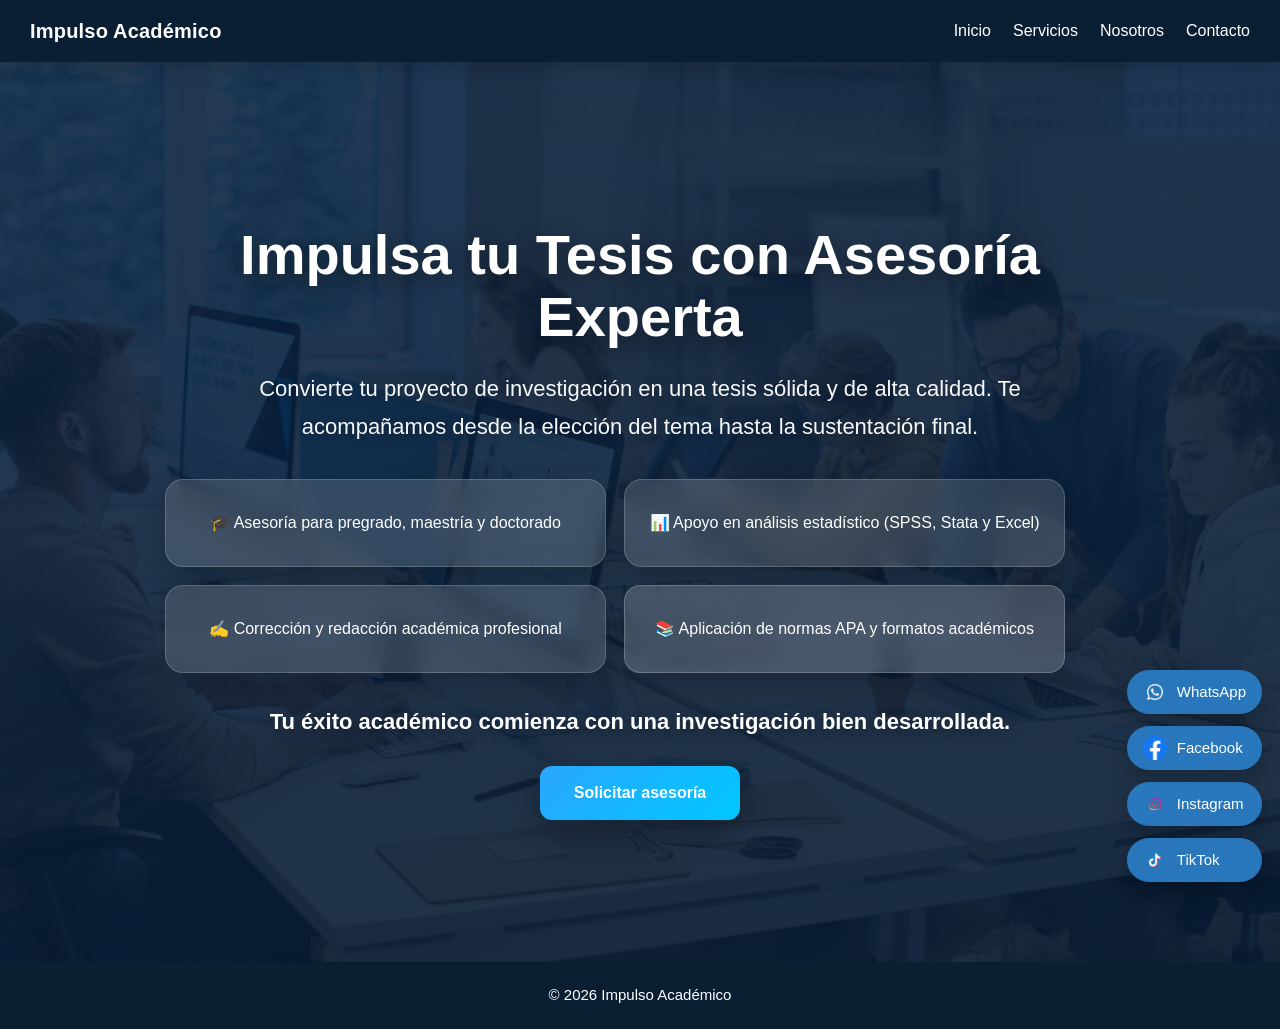
<file: index.html>
<!DOCTYPE html>
<html lang="es">
<head>
  <meta charset="UTF-8">
  <meta name="viewport" content="width=device-width, initial-scale=1.0">
  <link rel="icon" type="image/x-icon" href="img/iconito.png">
  <title>Impulso Académico</title>
  <link rel="stylesheet" href="css/style.css">
</head>
<body>

  <header class="header">
    <div class="logo">Impulso Académico</div>
    <nav>
      <ul class="nav-links">
        <li><a href="index.html">Inicio</a></li>
        <li><a href="servicios.html">Servicios</a></li>
        <li><a href="nosotros.html">Nosotros</a></li>
        <li><a href="contacto.html">Contacto</a></li>
      </ul>
      <button class="hamburger" onclick="toggleMenu()">☰</button>
    </nav>
  </header>

  <section class="hero">
    <div class="hero-content">

      <h1>Impulsa tu Tesis con Asesoría Experta</h1>

      <p class="hero-sub">
        Convierte tu proyecto de investigación en una tesis sólida y de alta calidad.
        Te acompañamos desde la elección del tema hasta la sustentación final.
      </p>

      <div class="hero-beneficios">
        <div class="beneficio">
          🎓 Asesoría para pregrado, maestría y doctorado
        </div>

        <div class="beneficio">
          📊 Apoyo en análisis estadístico (SPSS, Stata y Excel)
        </div>

        <div class="beneficio">
          ✍️ Corrección y redacción académica profesional
        </div>

        <div class="beneficio beneficio-centro">
          📚 Aplicación de normas APA y formatos académicos
        </div>
      </div>

      <p class="hero-final">
        Tu éxito académico comienza con una investigación bien desarrollada.
      </p>

      <a href="contacto.html" class="btn-hero">Solicitar asesoría</a>

    </div>
  </section>

  <div class="social-float">
    <a href="https://wa.me/+51953697434" target="_blank">
      <img src="img/whasap.png" alt="WhatsApp">
      <span>WhatsApp</span>
    </a>

    <a href="https://www.facebook.com/profile.php?id=61586263905668" target="_blank">
      <img src="img/facebook1.png" alt="Facebook">
      <span>Facebook</span>
    </a>

    <a href="https://www.instagram.com/impulso_academico2026/" target="_blank">
      <img src="img/imstagram.png" alt="Instagram">
      <span>Instagram</span>
    </a>

    <a href="https://www.tiktok.com/@impulsoacademico00" target="_blank">
      <img src="img/titok.png" alt="TikTok">
      <span>TikTok</span>
    </a>
  </div>

  <footer class="footer">
    © 2026 Impulso Académico
  </footer>

  <script src="js/script.js"></script>
</body>
</html>
</file>
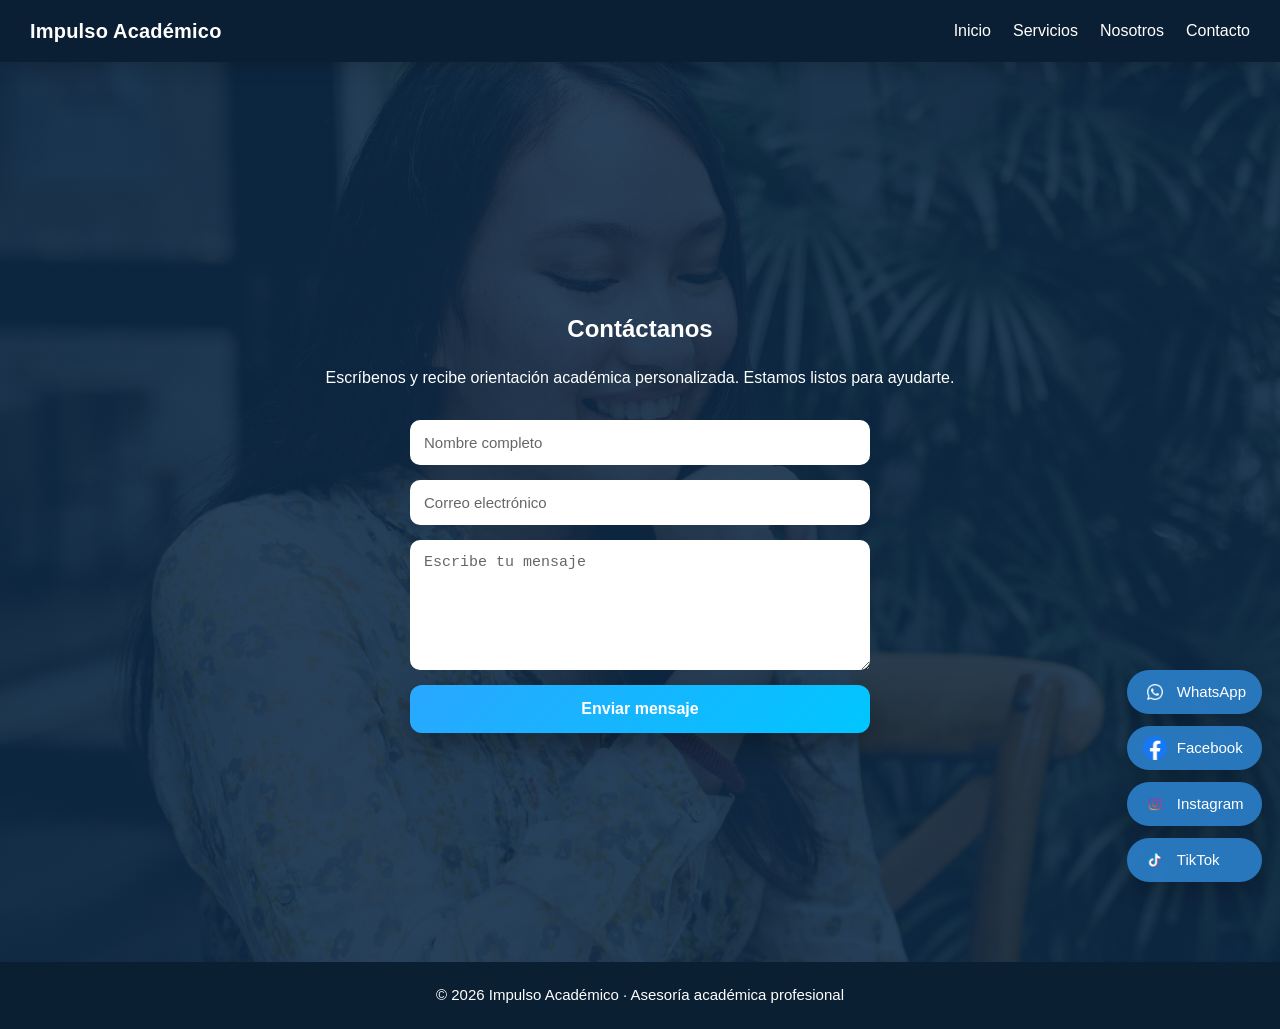
<file: contacto.html>
<!DOCTYPE html>
<html lang="es">
<head>
<meta charset="UTF-8">
<meta name="viewport" content="width=device-width, initial-scale=1.0">
<link rel="icon" type="image/x-icon" href="img/iconito.png">
<title>Contacto | Impulso Académico</title>
<link rel="stylesheet" href="css/style.css">
</head>
<body>


<header class="header">
  <div class="logo">Impulso Académico</div>
  <nav>
    <ul class="nav-links">
      <li><a href="index.html">Inicio</a></li>
      <li><a href="servicios.html">Servicios</a></li>
      <li><a href="nosotros.html">Nosotros</a></li>
      <li><a href="contacto.html">Contacto</a></li>
    </ul>
    <button class="hamburger" onclick="toggleMenu()">☰</button>
  </nav>
</header>


<section class="contacto-bg">
  <div class="container">
    <h2>Contáctanos</h2>
    <p>
      Escríbenos y recibe orientación académica personalizada.
      Estamos listos para ayudarte.
    </p>

    <form class="contact-form" action="https://formspree.io/f/xgonlann" method="POST">
      <input type="text" name="nombre" placeholder="Nombre completo" required>
  
  <input type="email" name="email" placeholder="Correo electrónico" required>
  
  <textarea name="mensaje" placeholder="Escribe tu mensaje" required></textarea>
  
  <button type="submit" class="btn">Enviar mensaje</button>
    </form>
  </div>
</section>


<div class="social-float">
  <a href="https://wa.me/+51953697434">
    <img src="img/whasap.png"><span>WhatsApp</span>
  </a>
  <a href="https://www.facebook.com/profile.php?id=61586263905668">
    <img src="img/facebook1.png"><span>Facebook</span>
  </a>
  <a href="https://www.instagram.com/impulso_academico2026/">
    <img src="img/imstagram.png"><span>Instagram</span>
  </a>
  <a href="https://www.tiktok.com/@impulsoacademico00">
    <img src="img/titok.png"><span>TikTok</span>
  </a>
</div>


<footer class="footer">
  © 2026 Impulso Académico · Asesoría académica profesional
</footer>


<script src="js/script.js"></script>
</body>
</html>
</file>
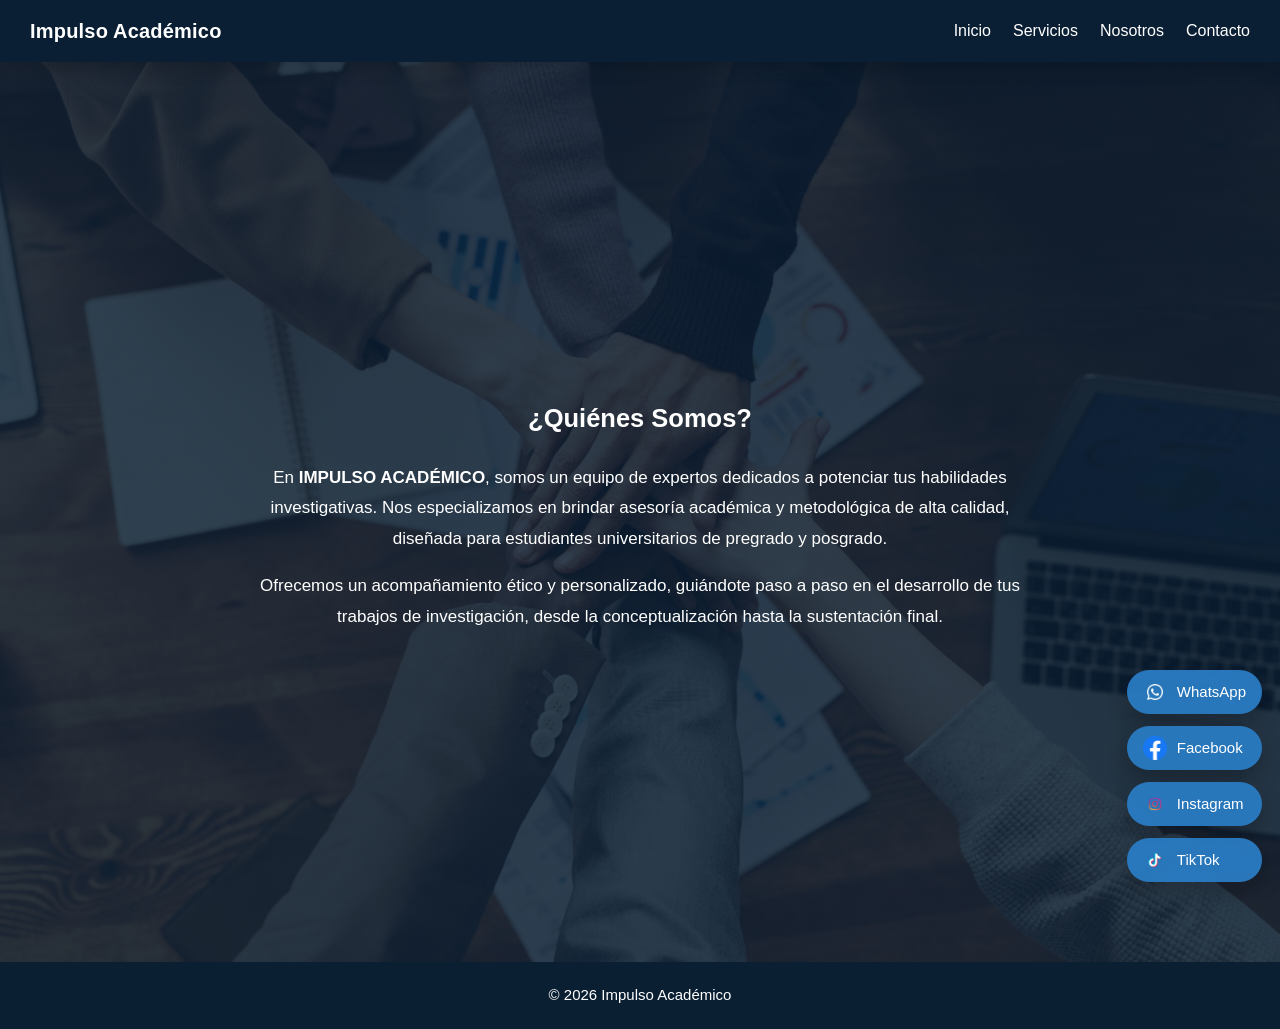
<file: nosotros.html>
<!DOCTYPE html>
<html lang="es"><head>
<meta charset="UTF-8"><meta name="viewport" content="width=device-width, initial-scale=1.0">
<link rel="icon" type="image/x-icon" href="img/iconito.png">
<title>Nosotros</title>
<link rel="stylesheet" href="css/style.css"></head>
<body>

<header class="header">
  <div class="logo">Impulso Académico</div>
  <nav>
    <ul class="nav-links">
      <li><a href="index.html">Inicio</a></li>
      <li><a href="servicios.html">Servicios</a></li>
      <li><a href="nosotros.html">Nosotros</a></li>
      <li><a href="contacto.html">Contacto</a></li>
    </ul>
    <button class="hamburger" onclick="toggleMenu()">☰</button>
  </nav>
</header>

<section class="nosotros-bg">
<div class="quienes">
<h2>¿Quiénes Somos?</h2>

<p>
En <strong>IMPULSO ACADÉMICO</strong>, somos un equipo de expertos dedicados a 
potenciar tus habilidades investigativas. Nos especializamos en brindar 
asesoría académica y metodológica de alta calidad, diseñada para estudiantes 
universitarios de pregrado y posgrado.
</p>

<p>
Ofrecemos un acompañamiento ético y personalizado, guiándote paso a paso 
en el desarrollo de tus trabajos de investigación, desde la conceptualización 
hasta la sustentación final.
</p>
</div>
</section>

<div class="social-float">
  <a href="https://wa.me/+51953697434">
    <img src="img/whasap.png"><span>WhatsApp</span>
  </a>
  <a href="https://www.facebook.com/profile.php?id=61586263905668">
    <img src="img/facebook1.png"><span>Facebook</span>
  </a>
  <a href="https://www.instagram.com/impulso_academico2026/">
    <img src="img/imstagram.png"><span>Instagram</span>
  </a>
  <a href="https://www.tiktok.com/@impulsoacademico00">
    <img src="img/titok.png"><span>TikTok</span>
  </a>
</div>
<footer class='footer'>© 2026 Impulso Académico</footer>
<script src="js/script.js"></script>
</body></html>
</file>
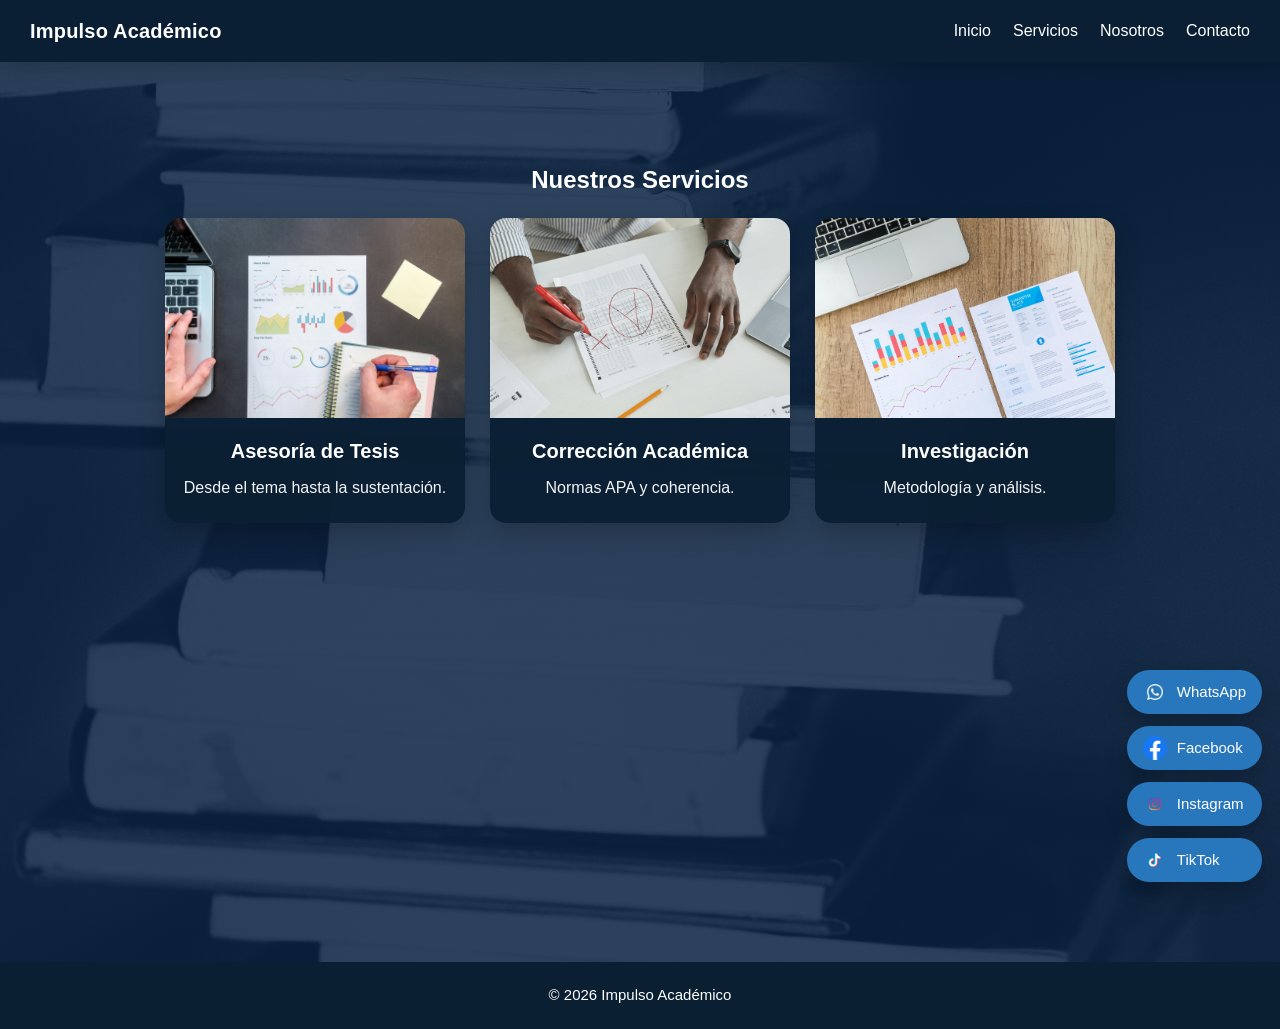
<file: servicios.html>
<!DOCTYPE html>
<html lang="es"><head>
<meta charset="UTF-8"><meta name="viewport" content="width=device-width, initial-scale=1.0">
<link rel="icon" type="image/x-icon" href="img/iconito.png">
<title>Servicios</title>
<link rel="stylesheet" href="css/style.css"></head>
<body>

<header class="header">
  <div class="logo">Impulso Académico</div>
  <nav>
    <ul class="nav-links">
      <li><a href="index.html">Inicio</a></li>
      <li><a href="servicios.html">Servicios</a></li>
      <li><a href="nosotros.html">Nosotros</a></li>
      <li><a href="contacto.html">Contacto</a></li>
    </ul>
    <button class="hamburger" onclick="toggleMenu()">☰</button>
  </nav>
</header>

<section class="services-section" >
 
<h2>Nuestros Servicios</h2>
<div class="cards">
<div class="card"><img src="img/serv1.jpg"><h3>Asesoría de Tesis</h3><p>Desde el tema hasta la sustentación.</p></div>
<div class="card"><img src="img/serv2.jpg"><h3>Corrección Académica</h3><p>Normas APA y coherencia.</p></div>
<div class="card"><img src="img/serv3.jpg"><h3>Investigación</h3><p>Metodología y análisis.</p></div>
</div>
</section>

<div class="social-float">
  <a href="https://wa.me/+51953697434">
    <img src="img/whasap.png"><span>WhatsApp</span>
  </a>
  <a href="https://www.facebook.com/profile.php?id=61586263905668">
    <img src="img/facebook1.png"><span>Facebook</span>
  </a>
  <a href="https://www.instagram.com/impulso_academico2026/">
    <img src="img/imstagram.png"><span>Instagram</span>
  </a>
  <a href="https://www.tiktok.com/@impulsoacademico00">
    <img src="img/titok.png"><span>TikTok</span>
  </a>
</div>
<footer class='footer'>© 2026 Impulso Académico</footer>
<script src="js/script.js"></script>
</body></html>
</file>
<file: css/style.css>
*{
  box-sizing:border-box;
}

html{
  scroll-behavior:smooth;
}

body{
  margin:0;
  font-family:Arial, Helvetica, sans-serif;
  background:#0E2A47;
  color:#fff;
  line-height:1.5;
}

/* ===== HEADER ===== */
.header{
  display:flex;
  justify-content:space-between;
  align-items:center;
  padding:16px 30px;
  background:rgba(11,31,51,0.92);
  backdrop-filter:blur(8px);
  -webkit-backdrop-filter:blur(8px);
  position:sticky;
  top:0;
  z-index:1000;
  box-shadow:0 4px 18px rgba(0,0,0,0.18);
}

.logo{
  font-size:20px;
  font-weight:700;
  letter-spacing:0.2px;
}

.nav-links{
  list-style:none;
  display:flex;
  gap:22px;
  margin:0;
  padding:0;
}

.nav-links a{
  color:#fff;
  text-decoration:none;
  font-weight:500;
  transition:opacity 0.25s ease;
}

.nav-links a:hover{
  opacity:0.8;
}

.hamburger{
  display:none;
  background:none;
  border:none;
  color:#fff;
  font-size:30px;
  cursor:pointer;
}

/* ===== CONTENEDORES ===== */
.container{
  max-width:1100px;
  width:100%;
  margin:0 auto;
}

.section{
  padding:80px 20px;
  text-align:center;
}

.intro{
  max-width:760px;
  margin:0 auto 40px;
  line-height:1.7;
  font-size:17px;
  opacity:0.95;
}

/* ===== HERO ===== */
.hero{
  min-height:100vh;
  display:flex;
  align-items:center;
  justify-content:center;
  padding:110px 20px 90px;
  background:
    linear-gradient(rgba(10,35,66,0.88), rgba(10,35,66,0.88)),
    url("../img/hero.jpg") center/cover no-repeat;
  color:#fff;
  text-align:center;
  position:relative;
  overflow:hidden;
}

.hero::before{
  content:"";
  position:absolute;
  inset:0;
  background:linear-gradient(to top, rgba(0,0,0,0.18), rgba(0,0,0,0.05));
  pointer-events:none;
}

.hero-content{
  position:relative;
  z-index:2;
  max-width:950px;
  width:100%;
  margin:0 auto;
}

.hero h1{
  font-size:56px;
  line-height:1.1;
  margin:0 0 22px;
  font-weight:800;
  text-shadow:0 6px 24px rgba(0,0,0,0.45);
  animation:fadeUp 0.8s ease;
}

.hero-sub{
  font-size:22px;
  line-height:1.75;
  max-width:860px;
  margin:0 auto 32px;
  opacity:0.97;
  text-shadow:0 3px 16px rgba(0,0,0,0.35);
  animation:fadeUp 1s ease;
}

.hero-beneficios{
  display:grid;
  grid-template-columns:repeat(2, 1fr);
  gap:18px;
  margin:30px 0;
  max-width:900px;
  margin-right:auto;
}

.beneficio{
  background:rgba(255,255,255,0.14);
  border:1px solid rgba(255,255,255,0.18);
  backdrop-filter:blur(10px);
  -webkit-backdrop-filter:blur(10px);
  border-radius:18px;
  padding:18px 20px;
  font-size:16px;
  line-height:1.5;
  box-shadow:0 12px 30px rgba(0,0,0,0.22);
  transition:all 0.3s ease;
  text-align:center;
  min-height:88px;
  display:flex;
  align-items:center;
  justify-content:center;
}

.beneficio:hover{
  transform:translateY(-4px);
  background:rgba(255,255,255,0.2);
  box-shadow:0 18px 36px rgba(0,0,0,0.28);
}

.beneficio-centro{
  grid-column:auto;
  max-width:100%;
  margin:0;
  background:rgba(255,255,255,0.18);
  border:1px solid rgba(255,255,255,0.2);
  padding:14px 18px;
  border-radius:16px;
  text-align:center;
  backdrop-filter:blur(10px);
  -webkit-backdrop-filter:blur(10px);
}

.hero-final{
  font-size:22px;
  font-weight:700;
  margin:32px 0 28px;
  line-height:1.5;
  text-shadow:0 3px 16px rgba(0,0,0,0.35);
  animation:fadeUp 1.2s ease;
}

.btn-hero,
.btn{
  display:inline-block;
  background:linear-gradient(135deg, #2aa7ff, #00c6ff);
  color:#fff;
  padding:15px 34px;
  border:none;
  border-radius:12px;
  text-decoration:none;
  font-weight:700;
  font-size:16px;
  transition:all 0.3s ease;
  cursor:pointer;
  box-shadow:0 12px 28px rgba(0,0,0,0.28);
}

.btn-hero:hover,
.btn:hover{
  transform:translateY(-3px) scale(1.04);
  box-shadow:0 18px 38px rgba(0,0,0,0.35);
  background:linear-gradient(135deg, #1898ef, #00b4e8);
}

.btn-hero{
  white-space:nowrap;
}

/* ===== SECCIONES CON FONDO ===== */
.nosotros-bg{
  min-height:100vh;
  display:flex;
  align-items:center;
  justify-content:center;
  text-align:center;
  padding:80px 20px;
  color:#fff;
  background:
    linear-gradient(rgba(11,31,51,.84), rgba(11,31,51,.84)),
    url("../img/nosotros.jpg") center/cover no-repeat;
}

.contacto-bg{
  min-height:100vh;
  display:flex;
  align-items:center;
  justify-content:center;
  text-align:center;
  padding:80px 20px;
  color:#fff;
  background:
    linear-gradient(rgba(14,42,71,.88), rgba(14,42,71,.88)),
    url("../img/contacto.jpg") center/cover no-repeat;
}

/* ===== SERVICIOS CON FONDO ===== */
.services-section{
  min-height:100vh;
  padding:80px 20px;
  text-align:center;
  color:#fff;
  background:
    linear-gradient(rgba(10,35,66,0.85), rgba(10,35,66,0.85)),
    url("../img/servicios.jpg") center/cover no-repeat;
}

/* ===== CARDS ===== */
.cards{
  display:flex;
  gap:25px;
  flex-wrap:wrap;
  justify-content:center;
}

.card{
  background:rgba(11,31,51,0.95);
  border-radius:16px;
  overflow:hidden;
  width:300px;
  box-shadow:0 10px 26px rgba(0,0,0,0.22);
  transition:transform 0.28s ease, box-shadow 0.28s ease;
}

.card:hover{
  transform:translateY(-6px);
  box-shadow:0 16px 30px rgba(0,0,0,0.24);
}

.card img{
  width:100%;
  height:200px;
  object-fit:cover;
  display:block;
}

.card h3{
  margin:18px 15px 10px;
  font-size:20px;
}

.card p{
  margin:0 15px 22px;
  line-height:1.55;
  opacity:0.95;
}

/* ===== QUIÉNES SOMOS ===== */
.quienes{
  max-width:760px;
  margin:auto;
  text-align:center;
  line-height:1.8;
  font-size:17px;
}

/* ===== FORMULARIO ===== */
.contact-form{
  max-width:460px;
  width:100%;
  margin:30px auto 0;
  display:flex;
  flex-direction:column;
  gap:15px;
}

.contact-form input,
.contact-form textarea{
  width:100%;
  padding:14px;
  border-radius:10px;
  border:none;
  outline:none;
  font-size:15px;
  background:#fff;
  color:#222;
}

.contact-form textarea{
  min-height:130px;
  resize:vertical;
}

.contact-form input::placeholder,
.contact-form textarea::placeholder{
  color:#666;
}

/* ===== REDES FLOTANTES ===== */
.social-float{
  position:fixed;
  right:18px;
  bottom:18px;
  display:flex;
  flex-direction:column;
  gap:12px;
  z-index:999;
}

.social-float a{
  display:flex;
  align-items:center;
  gap:10px;
  background:rgba(42,122,193,0.96);
  padding:10px 16px;
  border-radius:999px;
  color:#fff;
  text-decoration:none;
  box-shadow:0 10px 22px rgba(0,0,0,0.22);
  font-size:15px;
  font-weight:500;
  transition:transform 0.25s ease, background 0.25s ease;
}

.social-float a:hover{
  transform:translateY(-2px);
  background:#2175bb;
}

.social-float img{
  width:24px;
  height:24px;
  object-fit:contain;
  display:block;
  flex-shrink:0;
}

/* ===== FOOTER ===== */
.footer{
  text-align:center;
  padding:22px 20px;
  background:#0B1F33;
  font-size:15px;
}

/* ===== ANIMACIÓN ===== */
@keyframes fadeUp{
  from{
    opacity:0;
    transform:translateY(20px);
  }
  to{
    opacity:1;
    transform:translateY(0);
  }
}

/* ===== TABLET ===== */
@media (max-width: 992px){
  .hero h1{
    font-size:42px;
  }

  .hero-sub{
    font-size:18px;
  }

  .hero-final{
    font-size:18px;
  }
}

/* ===== MÓVIL ===== */
@media (max-width: 768px){

  .header{
    padding:15px 18px;
  }

  .logo{
    font-size:18px;
  }

  .nav-links{
    display:none;
    flex-direction:column;
    background:#0B1F33;
    position:absolute;
    right:15px;
    top:70px;
    padding:15px;
    border-radius:12px;
    box-shadow:0 14px 28px rgba(0,0,0,0.25);
  }

  .nav-links.active{
    display:flex;
  }

  .hamburger{
    display:block;
  }

  .hero{
    min-height:auto;
    padding:100px 18px 140px;
  }

  .hero h1{
    font-size:34px;
    line-height:1.18;
    margin-bottom:18px;
  }

  .hero-sub{
    font-size:16px;
    line-height:1.7;
    margin-bottom:24px;
  }

  .hero-beneficios{
    grid-template-columns:1fr;
    gap:14px;
    margin:22px 0 26px;
  }

  .beneficio{
    font-size:15px;
    padding:15px;
    text-align:left;
  }

  .beneficio-centro{
    grid-column:auto;
    max-width:100%;
  }

  .hero-final{
    font-size:17px;
    margin:22px 0 24px;
  }

  .btn-hero,
  .btn{
    font-size:15px;
    padding:13px 24px;
  }

  .cards{
    gap:18px;
  }

  .card{
    width:100%;
    max-width:340px;
  }

  /* Redes más limpias en móvil */
  .social-float{
    right:10px;
    bottom:12px;
    gap:8px;
  }

  .social-float a{
    width:48px;
    height:48px;
    border-radius:50%;
    justify-content:center;
    padding:0;
  }

  .social-float a span{
    display:none;
  }

  .social-float img{
    width:22px;
    height:22px;
  }

  .contact-form{
    max-width:100%;
  }

  .section,
  .services-section{
    padding:65px 18px;
  }
}
</file>
